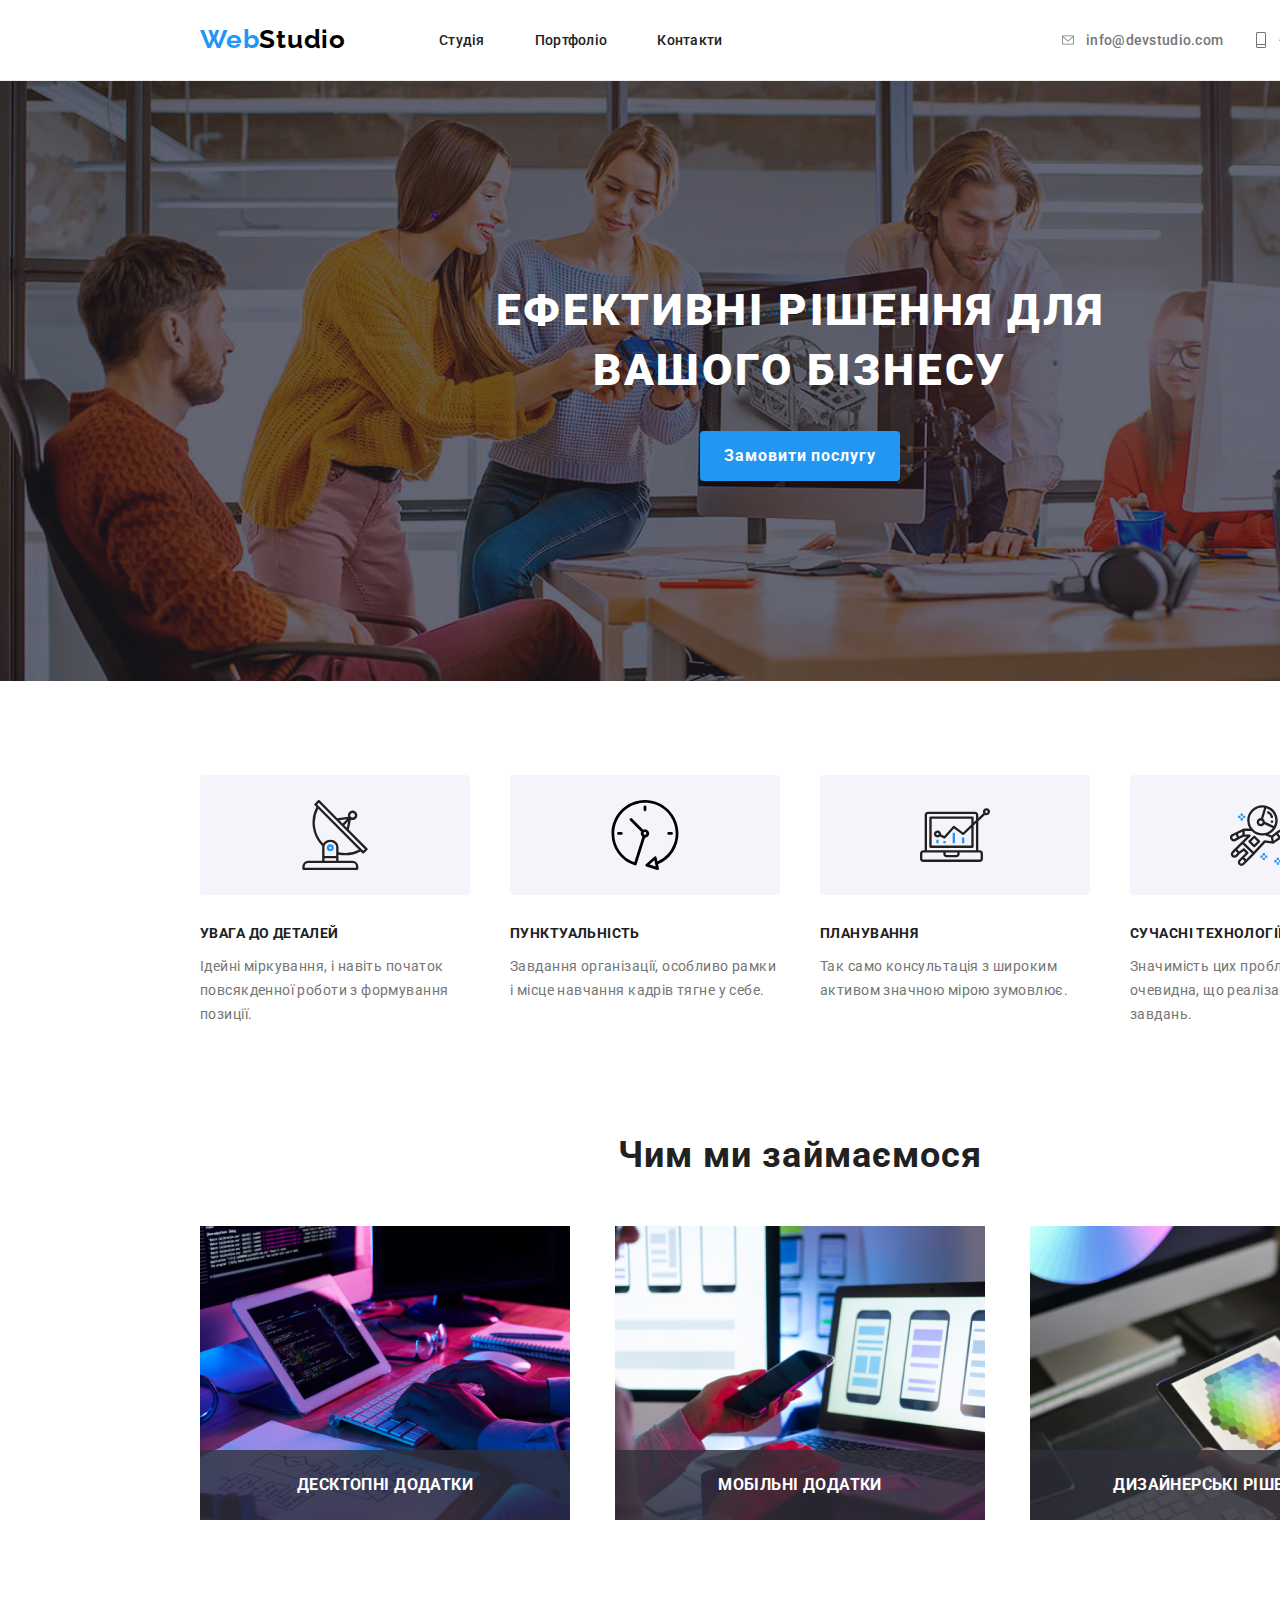
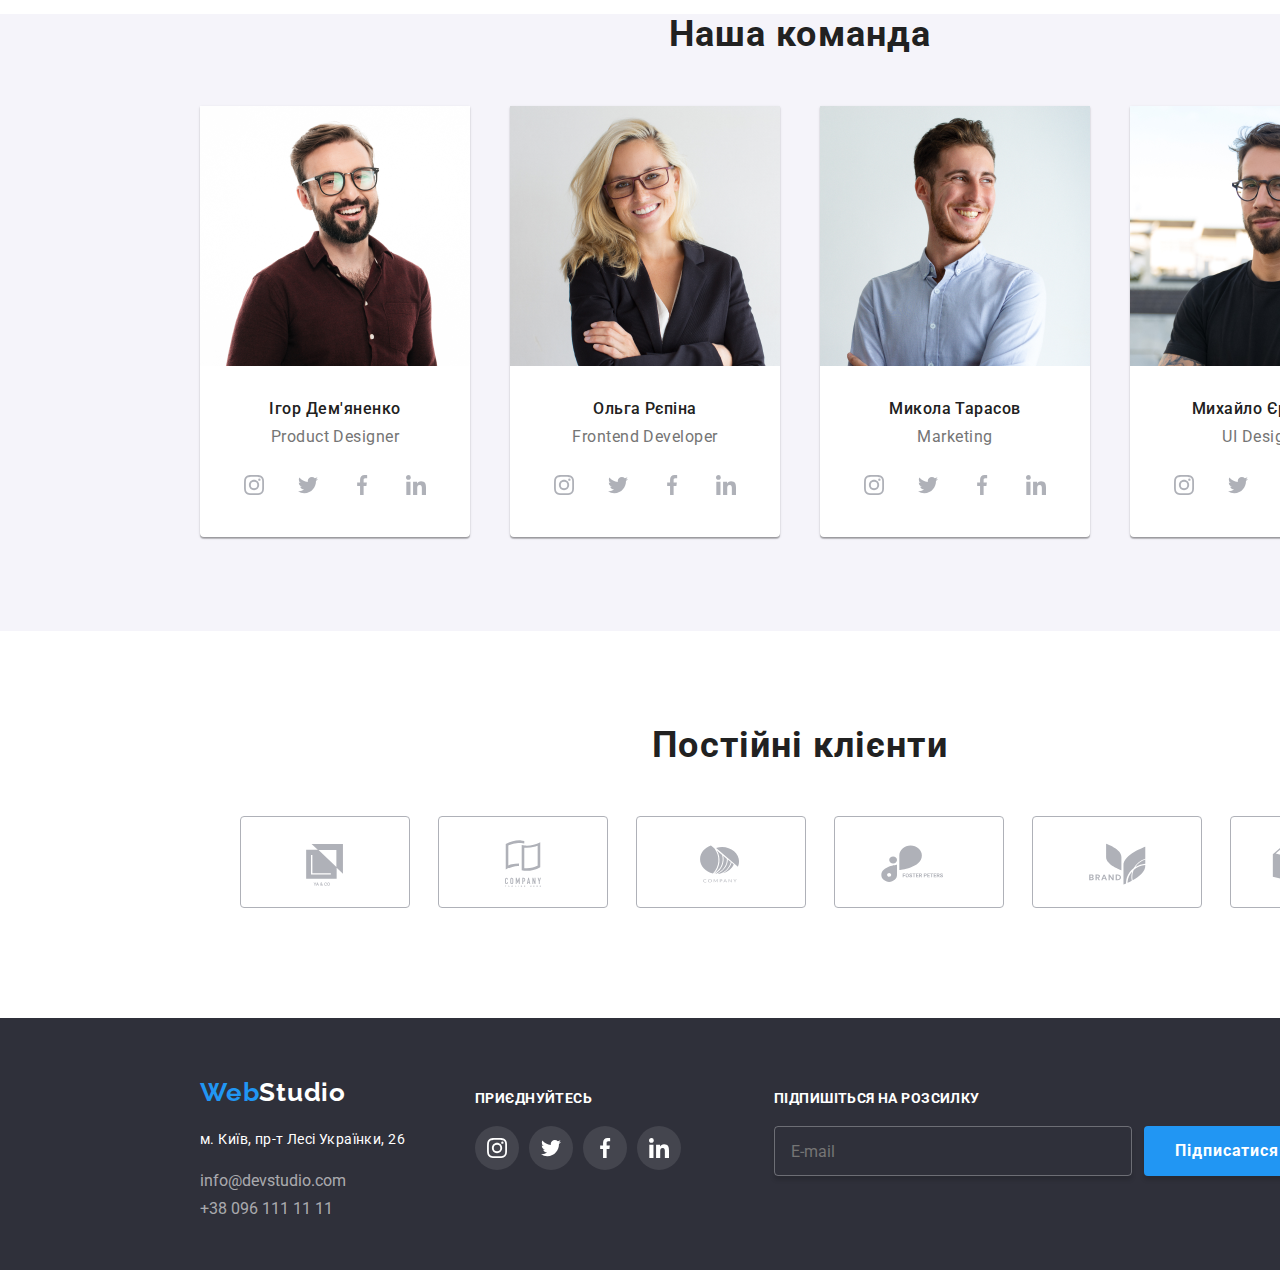
<file: index.html>
<!DOCTYPE html>
<html lang="en">

<head>
    <meta charset="UTF-8">
    <meta name="viewport" content="width=device-width, initial-scale=1.0">
    <title>-page site for Webstudio</title>
    <link rel="stylesheet"
        href="https://fonts.googleapis.com/css2?family=Raleway:wght@700&family=Roboto:wght@400;500;700;900&display=swap">
    <!-- <link rel="stylesheet" href="/css/modern-normalize-main/modern-normalize.css"> -->
    <link rel="stylesheet" href="/css/main.min.css">
    <!-- <link rel="stylesheet" type="scss" href="/sass/main.scss.css"> -->
</head>

<body class="body">

    <!-- // header -->

    <header class="header">
        <div class="content-container">
            <div class="header__content-wrapper">
                <a class="logo" href="/index.html"><span class="logo-web">Web</span><span
                        class="header__logo-studio">Studio</span></a>
                <nav class="header__nav">
                    <a href="/index.html" class="header__navigation-link">Студія</a>
                    <a href="/portfolio.html" class="header__navigation-link">Портфоліо</a>
                    <a href="..." class="header__navigation-link">Контакти</a>
                </nav>

                <div class="header__contacts">
                    <a class="header__contacts-item email" href="mailto:...">
                        <svg class="envelope-icon" width="16" height="12">
                            <use href="./images/icons.svg#envelope"></use>
                        </svg>info@devstudio.com </a>

                    <a class="header__contacts-item tel" href="tel:+380961111111">
                        <svg class="smartphone-icon" width="10" height="16">
                            <use href="./images/icons.svg#smartphone"></use>
                        </svg>+38 096 111 11 11</a>
                </div>
            </div>
        </div>
    </header>

    <main class="main">

        <!-- // solutions section -->

        <section class="solutions">
            <H1 class="solutions__title">ЕФЕКТИВНІ РІШЕННЯ ДЛЯ<br>ВАШОГО БІЗНЕСУ</H1>
            <button type="button" class="solutions__button-order" data-modal-open>Замовити послугу</button>

        </section>

        <!-- // advantages section -->

        <section class="advantages">
            <div class="content-container section advantages__list">
                
                <Article class="advantages__item">
                    <div class="advantages__icon-layout">
                        <svg class="advantages__icons" width="70" height="70">
                            <use href="/images/icons.svg#antenna"></use>
                        </svg>
                    </div>
                    <h3 class="advantages__name">УВАГА ДО ДЕТАЛЕЙ</h3>
                    <p class="advantages__desc">Ідейні міркування, і навіть початок повсякденної роботи з формування
                        позиції.</p>
                </Article>
                <Article class="advantages__item">
                    <div class="advantages__icon-layout">
                        <svg class="advantages__icons" width="70" height="70">
                            <use href="/images/icons.svg#clock"></use>
                        </svg>
                    </div>
                    <h3 class="advantages__name">ПУНКТУАЛЬНІСТЬ</h3>
                    <p class="advantages__desc">Завдання організації, особливо рамки і місце навчання кадрів тягне у
                        себе.</p>
                </Article>
                <Article class="advantages__item">
                    <div class="advantages__icon-layout">
                        <svg class="advantages__icons" width="70" height="70">
                            <use href="/images/icons.svg#diagram"></use>
                        </svg>
                    </div>
                    <h3 class="advantages__name">ПЛАНУВАННЯ</h3>
                    <p class="advantages__desc">Так само консультація з широким активом значною мірою зумовлює.</p>
                </Article>
                <Article class="advantages__item">
                    <div class="advantages__icon-layout">
                        <svg class="advantages__icons" width="70" height="70">
                            <use href="/images/icons.svg#astronaut"></use>
                        </svg>
                    </div>
                    <h3 class="advantages__name">СУЧАСНІ ТЕХНОЛОГІЇ</h3>
                    <p class="advantages__desc">Значимість цих проблем настільки очевидна, що реалізація планових
                        завдань.</p>
                </Article>
            </div>
        </section>

        <!-- // cases section -->

        <section class="cases">
            <div class="content-container section">
                <h2 class="cases__title">Чим ми займаємося</H2>
                <ul class="cases__list">
                    <li class="cases__item">
                        <img src="/images/1.png" alt="Робота за ноутбуком" width="370" />
                        <div class="cases__name">десктопні додатки</div>
                    </li>
                    <li class="cases__item">
                        <img src="/images/2.png" alt="Робота з телефоном" width="370" />
                        <div class="cases__name">Мобільні додатки</div>
                    </li>
                    <li class="cases__item">
                        <img src="/images/3.png" alt="Робота з планшетом" width="370" />
                        <div class="cases__name">Дизайнерські рішення</div>
                    </li>
                </ul>
            </div>
        </section>

        <!-- // team section -->

        <section class="team">
            <div class="content-container section">
                <H2 class="team__title">Наша команда</H2>
                <ul class="team__list">
                    <li class="team__item">
                        <figure class="team__card">
                            <img class="team__photo" src="/images/igor.png" alt="Фото Ігоря" width="270" />
                            <h3 class="team__name">Ігор Дем'яненко</h3>
                            <figcaption class="team__profession">Product Designer</figcaption>

                            <div class="social-icons-wrapper">
                                <a class="team__social-item" href="...">
                                    <svg class="team__social-icon" width="20" height="20">
                                        <use href="/images/icons.svg#instagram"></use>
                                    </svg>
                                </a>
                                <a class="team__social-item" href="...">
                                    <svg class="team__social-icon" width="20" height="20">
                                        <use href="/images/icons.svg#twitter"></use>
                                    </svg>
                                </a>
                                <a class="team__social-item" href="...">
                                    <svg class="team__social-icon" width="20" height="20">
                                        <use href="/images/icons.svg#facebook"></use>
                                    </svg>
                                </a>
                                <a class="team__social-item" href="...">
                                    <svg class="team__social-icon" width="20" height="20">
                                        <use href="/images/icons.svg#linkedin"></use>
                                    </svg>
                                </a>
                            </div>
                        </figure>
                    </li>

                    <li class="team__person">
                    <figure class="team__card">
                    <img src="/images/olga.png" alt="Фото Ольги" width="270" />
                    <h3 class="team__name">Ольга Рєпіна</h3>
                    <figcaption class="team__profession">Frontend Developer</figcaption>
                    <div class="social-icons-wrapper">
                        <a class="team__social-item" href="...">
                            <svg class="team__social-icon" width="20" height="20">
                                <use href="/images/icons.svg#instagram"></use>
                            </svg>
                        </a>
                        <a class="team__social-item" href="...">
                            <svg class="team__social-icon" width="20" height="20">
                                <use href="/images/icons.svg#twitter"></use>
                            </svg>
                        </a>
                        <a class="team__social-item" href="...">
                            <svg class="team__social-icon" width="20" height="20">
                                <use href="/images/icons.svg#facebook"></use>
                            </svg>
                        </a>
                        <a class="team__social-item" href="...">
                            <svg class="team__social-icon" width="20" height="20">
                                <use href="/images/icons.svg#linkedin"></use>
                            </svg>
                        </a>
                    </div>
                    </figure>
                    </li>
                    <li class="team__person">
                    <figure class="team__card">
                    <img src="/images/mykola.png" alt="Фото Миколи" width="270" />
                    <h3 class="team__name">Микола Тарасов</h3>
                    <figcaption class="team__profession">Marketing</figcaption>
                    <div class="social-icons-wrapper">
                        <a class="team__social-item" href="...">
                            <svg class="team__social-icon" width="20" height="20">
                                <use href="/images/icons.svg#instagram"></use>
                            </svg>
                        </a>
                        <a class="team__social-item" href="...">
                            <svg class="team__social-icon" width="20" height="20">
                                <use href="/images/icons.svg#twitter"></use>
                            </svg>
                        </a>
                        <a class="team__social-item" href="...">
                            <svg class="team__social-icon" width="20" height="20">
                                <use href="/images/icons.svg#facebook"></use>
                            </svg>
                        </a>
                        <a class="team__social-item" href="...">
                            <svg class="team__social-icon" width="20" height="20">
                                <use href="/images/icons.svg#linkedin"></use>
                            </svg>
                        </a>
                    </div>
                    </figure>
                    </li>
                    <li class="team__person">
                    <figure class="team__card">
                    <img src="/images/myhailo.png" alt="Фото Михайла" width="270" />
                    <h3 class="team__name">Михайло Єрмаков</h3>
                    <figcaption class="team__profession">UI Designer</figcaption>
                    <div class="social-icons-wrapper">
                        <a class="team__social-item" href="...">
                            <svg class="team__social-icon" width="20" height="20">
                                <use href="/images/icons.svg#instagram"></use>
                            </svg>
                        </a>
                        <a class="team__social-item" href="...">
                            <svg class="team__social-icon" width="20" height="20">
                                <use href="/images/icons.svg#twitter"></use>
                            </svg>
                        </a>
                        <a class="team__social-item" href="...">
                            <svg class="team__social-icon" width="20" height="20">
                                <use href="/images/icons.svg#facebook"></use>
                            </svg>
                        </a>
                        <a class="team__social-item" href="...">
                            <svg class="team__social-icon" width="20" height="20">
                                <use href="/images/icons.svg#linkedin"></use>
                            </svg>
                        </a>
                    </div>
                    </figure>
                    </li>
                </ul>
            </div>
        </section>

        <!-- // clients section -->

        <section class="clients">
            <div class="content-container section">
                <h2 class="clients__title">Постійні клієнти</H2>
                <ul class="clients__list">
                    <li class="clients__item">
                        <a class="clients__link" href="...">
                            <svg class="clients__icon" viewBox="0 0 106 60">
                                <use href="/images/icons.svg#client1"></use>
                            </svg>
                        </a>
                    </li>
                    <li class="clients__item">
                        <a class="clients__link" href="...">
                            <svg class="clients__icon" viewBox="0 0 106 60">
                                <use href="/images/icons.svg#client2"></use>
                            </svg>
                        </a>
                    </li>
                    <li class="clients__item">
                        <a class="clients__link" href="...">
                            <svg class="clients__icon" viewBox="0 0 106 60">
                                <use href="/images/icons.svg#client3"></use>
                            </svg>
                        </a>
                    </li>
                    <li class="clients__item">
                        <a class="clients__link" href="...">
                            <svg class="clients__icon" viewBox="0 0 106 60">
                                <use href="/images/icons.svg#client4"></use>
                            </svg>
                        </a>
                    </li>
                    <li class="clients__item">
                        <a class="clients__link" href="...">
                            <svg class="clients__icon" viewBox="0 0 106 60">
                                <use href="/images/icons.svg#client5"></use>
                            </svg>
                        </a>
                    </li>
                    <li class="clients__item">
                        <a class="clients__link" href="...">
                            <svg class="clients__icon" viewBox="0 0 106 60">
                                <use href="/images/icons.svg#client6"></use>
                            </svg>
                        </a>
                    </li>
                </ul>
            </div>
        </section>
    </main>

    <!-- // modalka -->

    <div class="backdrop is-hidden" data-modal>
        <div class="modal">
            <button type="button" class="modal__close-button" data-modal-close>
                <svg class="modal__close-icon" width="18" height="18">
                    <use href="./images/icons.svg#close-icon"></use>
                </svg>
            </button>

            <form class="modal__signup-form" name="signup-form">

                <fieldset class="modal__signup-fieldset">
                    <legend class="modal__title">Залиште свої дані, ми вам передзвонимо</legend>
                    
                    <label class="modal__signup-input-name-label">
                        <p class="modal__signup-input-title">Iм'я</p>

                        <div class="modal__signup-input-wrapper">
                            <input class="modal__signup-input modal__signup-input--name" type="text" name="name-user" />
                            <svg class="modal__signup-icon" width="18" height="18">
                                <use href="./images/icons.svg#person-signup"></use>
                            </svg>
                        </div>

                    </label>
                    <label class="modal__signup-input-tel-label">
                        <p class="modal__signup-input-title">Телефон</p>

                        <div class="modal__signup-input-wrapper">
                            <input class="modal__signup-input modal__signup-input--tel" type="tel" name="tel-user" />
                            <svg class="modal__signup-icon" width="18" height="18">
                                <use href="./images/icons.svg#phone-signup"></use>
                            </svg>
                        </div>
                    </label>
                    </label>
                    <label class="signup-input-email-label">
                        <p class="modal__signup-input-title">Пошта</p>

                        <div class="modal__signup-input-wrapper">
                            <input class="modal__signup-input modal__signup-input--email" type="email"
                                name="email-user" />
                            <svg class="modal__signup-icon" width="18" height="18">
                                <use href="./images/icons.svg#envelope-signup"></use>
                            </svg>
                        </div>
                    </label>
                    <label class="modal__signup-input-comment-label">
                        <p class="modal__signup-input-title">Коментар</p>
                        <textarea class="modal__signup-input-comment" name="comment-user" rows="5"
                            placeholder="Введiть текст"></textarea>
                    </label>
                </fieldset>

                <label class="modal__licence-agreement-label">

                    <input class="modal__checkbox" type="checkbox" name="licence-agreement-checkbox" />
                    <span class="modal__checkbox-icon"></span>
                    Погоджуюся з розсилкою та приймаю <a class="modal__agreement-link"
                        href="https://www.investopedia.com/terms/l/licensing-agreement.asp" target="_blank">Умови
                        договору</a>
                </label>

                <button type="submit" class="button modal__button-signup">Відправити</button>
            </form>
        </div>
    </div>


    <!-- // footer -->

    <footer class="footer">
        <div class="content-container">
            <div class="footer__content-wrapper">
                <div class="footer__contacts">
                    <a href="index.html" class="logo"><span class="logo-web">Web</span><span
                            class="footer__logo-studio">Studio</span></a>
                    <address class="footer__address">м. Київ, пр-т Лесі Українки, 26</address>
                    <a class="footer__contacts-item" href="mailto:...">info@devstudio.com</a>
                    <a class="footer__contacts-item" href="tel:+380961111111">+38 096 111 11 11</a>
                </div>

                <div class="footer__social">
                    <p class="footer__social-title">приєднуйтесь</p>
                    <div class="social-icons-wrapper">
                        <a class="footer__social-item" href="...">
                            <svg class="footer__social-icon" width="20" height="20">
                                <use href="/images/icons.svg#instagram"></use>
                            </svg>
                        </a>
                   
                        <a class="footer__social-item" href="...">
                            <svg class="footer__social-icon" width="20" height="20">
                                <use href="/images/icons.svg#twitter"></use>
                            </svg>
                        </a>
                   
                        <a class="footer__social-item" href="...">
                            <svg class="footer__social-icon" width="20" height="20">
                                <use href="/images/icons.svg#facebook"></use>
                            </svg>
                        </a>
                    
                        <a class="footer__social-item" href="...">
                            <svg class="footer__social-icon" width="20" height="20">
                                <use href="/images/icons.svg#linkedin"></use>
                            </svg>
                        </a>
                    </div>
                </div>

                <div class="footer__subscribe">
                    <p class="footer__subscribe-title">пiдпишiться на розсилку</p>
                    <form class="footer__subscribe-form" name="subscribe-form" autocomplete="on">
                        <label class="footer__subscribe-label">
                            <input class="footer__subscribe-input" type="email" name="email" placeholder="E-mail">
                        </label>
                    </form>
                </div>

                <button class="footer__button-subscribe" type="submit">Пiдписатися
                    <svg class="telegramm" width="24" height="24">
                        <use href="/images/icons.svg#telegramm"></use>
                    </svg>
                </button>
            </div>
        </div>
    </footer>

    <!-- // script for modal -->

    <script src="./js/modal.js"></script>

</body>

</html>
</file>
<file: css/main.min.css>
/*! modern-normalize v2.0.0 | MIT License | https://github.com/sindresorhus/modern-normalize */*,::before,::after{box-sizing:border-box}html{font-family:system-ui,"Segoe UI",Roboto,Helvetica,Arial,sans-serif,"Apple Color Emoji","Segoe UI Emoji";line-height:1.15;-webkit-text-size-adjust:100%;-moz-tab-size:4;-o-tab-size:4;tab-size:4}body{margin:0}hr{height:0;color:inherit}abbr[title]{-webkit-text-decoration:underline dotted;text-decoration:underline dotted}b,strong{font-weight:bolder}code,kbd,samp,pre{font-family:ui-monospace,SFMono-Regular,Consolas,"Liberation Mono",Menlo,monospace;font-size:1em}small{font-size:80%}sub,sup{font-size:75%;line-height:0;position:relative;vertical-align:baseline}sub{bottom:-0.25em}sup{top:-0.5em}table{text-indent:0;border-color:inherit}button,input,optgroup,select,textarea{font-family:inherit;font-size:100%;line-height:1.15;margin:0}button,select{text-transform:none}button,[type=button],[type=reset],[type=submit]{-webkit-appearance:button}::-moz-focus-inner{border-style:none;padding:0}:-moz-focusring{outline:1px dotted ButtonText}:-moz-ui-invalid{box-shadow:none}legend{padding:0}progress{vertical-align:baseline}::-webkit-inner-spin-button,::-webkit-outer-spin-button{height:auto}[type=search]{-webkit-appearance:textfield;outline-offset:-2px}::-webkit-search-decoration{-webkit-appearance:none}::-webkit-file-upload-button{-webkit-appearance:button;font:inherit}summary{display:list-item}*,*:after,v*:before{box-sizing:border-box;min-width:0;outline:none;scrollbar-width:thin}input{outline:none}h3{margin:0}.content-container{width:1200px;margin:0 auto}.section{padding-top:94px;padding-bottom:94px}.section__name,.clients__title,.team__title,.cases__title{margin:0;color:inherit;text-align:center;font-size:36px;font-weight:700;letter-spacing:1.08px;margin-bottom:50px}.button,.solutions__button-order,.footer__button-subscribe{border:0;margin-top:30px;width:200px;height:50px;padding:10px;flex-shrink:0;border-radius:4px;background:#2196f3;color:#fff;box-shadow:0px 4px 4px 0px rgba(0,0,0,.15);font-size:16px;font-weight:700;line-height:187.5%;letter-spacing:.96px}.button:hover,.solutions__button-order:hover,.footer__button-subscribe:hover{cursor:pointer}.logo{text-decoration:none;font-family:Raleway;font-size:26px;font-weight:700;letter-spacing:.78px}.logo-web{color:#2196f3}.header__logo-studio{color:#000}.footer__logo-studio{color:#fff}.social-icons-wrapper{display:flex;align-items:center;justify-content:center;gap:10px}.social-item,.footer__social-item,.team__social-item{border-radius:50%;width:44px;height:44px;display:inline-flex;justify-content:center;align-items:center}.social-item:hover,.footer__social-item:hover,.team__social-item:hover,.social-item:focus,.footer__social-item:focus,.team__social-item:focus{cursor:pointer;background-color:#2196f3;fill:#fff;animation:cursorMoveInIconFooter 250ms cubic-bezier(0.4, 0, 0.2, 1)}.team__social-item{background-color:#fff;fill:#afb1b8}.footer__social-item{background-color:rgba(255,255,255,.1);fill:#fff}@keyframes cursorMoveOut{from{color:#2196f3}to{color:#212121}}@keyframes cursorMoveIn{from{color:#212121}to{color:#2196f3}}@keyframes cursorMoveInIcon{from{background-color:#fff}to{background-color:#2196f3}}@keyframes cursorMoveInClient{from{border-color:#afb1b8;fill:#afb1b8}to{border-color:#2196f3;fill:#2196f3}}@keyframes cursorMoveInContactsFooter{from{color:rgba(255,255,255,.6)}to{color:#2196f3}}@keyframes cursorMoveInIconFooter{from{background-color:rgba(255,255,255,.1)}to{background-color:#2196f3}}@keyframes cursorMoveInFilterButton{from{background:#f5f4fa;color:#212121}to{background:#2196f3;box-shadow:0px 2px 2px 0px rgba(0,0,0,.12),0px 1px 2px 0px rgba(0,0,0,.08),0px 3px 1px 0px rgba(0,0,0,.1);color:#fff}}@keyframes cursorMoveInCardPortfolio{from{box-shadow:0}to{box-shadow:1px 4px 6px 0px rgba(0,0,0,.16),0px 4px 4px 0px rgba(0,0,0,.06),0px 1px 1px 0px rgba(0,0,0,.12)}}.body{font-family:Roboto;color:#212121;width:1600px;margin:0 auto;background:#fff;display:flex;flex-direction:column}header{border-bottom:1px solid #ececec}.header__content-wrapper{height:80px;display:flex;align-items:center}.header__nav{margin-left:93px;display:flex;gap:50px}.header__navigation-link{color:inherit;font-size:14px;font-style:normal;font-weight:500;letter-spacing:.28px;text-decoration:none;position:relative}.header__navigation-link::after{content:"";width:0;height:4px;border-radius:2px;position:absolute;bottom:-28px;background:#2196f3;transition-property:width;transition-duration:.25s;transition-timing-function:cubic-bezier(0.4, 0, 0.2, 1);transition-delay:.15s;right:0}.header__navigation-link:hover::after{width:100%;left:0}.header__navigation-link:hover,.header__navigation-link:focus{color:#2196f3;animation:cursorMoveIn 250ms cubic-bezier(0.4, 0, 0.2, 1)}.header__contacts{display:flex;align-items:center;margin-left:auto}.header__contacts-item{color:#757575;font-size:14px;font-weight:500;letter-spacing:.28px;text-decoration:none;display:flex;align-items:center;gap:10px}.header__contacts-item:hover,.header__contacts-item:focus{color:#2196f3;animation:cursorMoveIn 250ms cubic-bezier(0.4, 0, 0.2, 1)}.envelope-icon{fill:currentColor;height:12px}.smartphone-icon{fill:currentColor;margin-left:30px;width:16px}footer{background:#2f303a;width:1600px;height:252px;padding-top:60px}.footer__content-wrapper{display:flex}.footer__contacts{display:flex;flex-direction:column}.footer__address{padding-top:20px;padding-bottom:10px;color:#fff;font-size:14px;line-height:171.429%;letter-spacing:.42px;font-style:normal}.footer__contacts-item{color:rgba(255,255,255,.6);text-decoration:none;padding-top:10px}.footer__contacts-item:hover,.footer__contacts-item:focus{color:#2196f3;animation:cursorMoveInContactsFooter 250ms cubic-bezier(0.4, 0, 0.2, 1)}.footer__social{margin-left:70px;margin-right:93px}.footer__social-title{color:#fff;font-size:14px;font-weight:700;letter-spacing:.42px;text-transform:uppercase;margin-top:12px;margin-bottom:20px}.footer__subscribe-title{color:#fff;font-size:14px;font-weight:700;letter-spacing:.42px;text-transform:uppercase;margin-top:12px;margin-bottom:20px}.footer__subscribe-input{color:#fff;width:358px;height:50px;flex-shrink:0;border-radius:4px;border:1px solid rgba(255,255,255,.3);background:rgba(33,150,243,0);box-shadow:0px 4px 4px 0px rgba(0,0,0,.15);padding-left:16px;margin-right:12px}.footer__button-subscribe{margin-top:48px;display:flex;justify-content:center;align-items:center;gap:10px}.solutions{width:1600px;height:600px;background:#2f303a;text-align:center;color:#fff;padding-top:200px;background-image:url(/images/overlay.png),url(/images/background.jpg);background-size:1600px}h1{font-size:44px;font-weight:900;line-height:136.364%;letter-spacing:2.64px;text-transform:uppercase;margin:0}.backdrop{min-height:100%;min-width:100%;position:fixed;top:0;left:0;background:rgba(0,0,0,.2);opacity:1;transition:opacity 250ms cubic-bezier(0.4, 0, 0.2, 1)}.is-hidden{opacity:0;pointer-events:none;transition:scale(0.5)}.is-hidden .modal{transform:scale(0.5)}.modal{position:absolute;top:50%;left:50%;width:528px;height:581px;border-radius:4px;background:#fff;box-shadow:0px 2px 1px 0px rgba(0,0,0,.2),0px 1px 1px 0px rgba(0,0,0,.14),0px 1px 3px 0px rgba(0,0,0,.12);margin-left:-264px;margin-top:-290.5px;transform:scale(1);transition:transform 250ms cubic-bezier(0.4, 0, 0.2, 1)}.modal__close-button{margin-left:490px;margin-top:8px;padding:0;background-color:#fff;background-size:cover;border-radius:50%;width:30px;height:30px;display:flex;justify-content:center;align-items:center;border:1px solid rgba(0,0,0,.1);transition:fill 250ms cubic-bezier(0.4, 0, 0.2, 1)}.modal__close-button:hover{cursor:pointer;fill:#2196f3}.modal__signup-form{display:flex;flex-wrap:wrap}.modal__signup-fieldset{margin:0;padding:0;border:0}.modal__title{margin:0;margin-bottom:2px;color:#212121;font-size:20px;font-weight:700;letter-spacing:.6px;margin-left:60px}.modal__signup-input-title{margin:0;margin-top:10px;margin-bottom:4px;margin-left:40px;text-align:left;color:#757575;font-size:12px;font-weight:400;line-height:normal;letter-spacing:.12px}.modal__signup-input-wrapper{position:relative;width:448px;height:40px;flex-shrink:0;margin-left:40px}.modal__signup-input{padding:0;padding-left:42px;width:100%;height:100%;border-radius:4px;border:1px solid rgba(33,33,33,.2);transition:border-color 250ms cubic-bezier(0.4, 0, 0.2, 1)}.modal__signup-input:focus{border-color:#2196f3}.modal__signup-input:focus+.modal__signup-icon{fill:#2196f3}.modal__signup-icon{position:absolute;left:12px;top:11px;transition:fill 250ms cubic-bezier(0.4, 0, 0.2, 1)}.modal__signup-input-comment{outline:none;padding:12px 16px;margin-left:40px;width:448px;height:120px;flex-shrink:0;border-radius:4px;border:1px solid rgba(33,33,33,.2);resize:none;transition:border-color 250ms cubic-bezier(0.4, 0, 0.2, 1)}.modal__signup-input-comment::-moz-placeholder{color:rgba(117,117,117,.5);font-family:Roboto;font-size:12px;font-weight:400;line-height:normal;letter-spacing:.12px}.modal__signup-input-comment::placeholder{color:rgba(117,117,117,.5);font-family:Roboto;font-size:12px;font-weight:400;line-height:normal;letter-spacing:.12px}.modal__signup-input-comment:focus{border-color:#2196f3}.modal__licence-agreement-label{position:relative;margin-top:20px;margin-left:52px;padding-left:23px;display:flex;justify-content:center;align-items:center;gap:8px;color:#757575;font-size:14px;font-weight:400;line-height:24px;letter-spacing:.42px}.modal__checkbox{position:absolute;left:0;-webkit-appearance:none;-moz-appearance:none;appearance:none}.modal__checkbox:checked+.modal__checkbox-icon{background-image:url(/icons/checkbox-checked.svg)}.modal__checkbox-icon{position:absolute;width:16px;height:15px;left:0;background-image:url(/icons/checkbox.svg)}.modal__agreement-link{color:#2196f3;font-size:14px;font-weight:400;line-height:24px;letter-spacing:.42px;text-decoration-line:underline}.modal__button-signup{margin:30px auto}.advantages__list{display:flex;justify-content:space-between}.advantages__item{max-width:270px}.advantages__icon-layout{width:270px;height:120px;border-radius:4px;background:#f5f4fa;margin-bottom:30px;display:flex;align-items:center;justify-content:center}.advantages__name{margin-bottom:10px;font-size:14px;font-weight:700;letter-spacing:.42px;text-transform:uppercase}.advantages__desc{color:#757575;font-size:14px;line-height:171.429%;letter-spacing:.42px}.cases>.section{padding-top:0}.cases__list{padding:0;margin:0;display:flex;justify-content:space-between}.cases__item{list-style-type:none;height:294px;position:relative;z-index:-1}.cases__name{width:370px;height:70px;background-color:rgba(47,48,58,.8);color:#fff;display:flex;align-items:center;justify-content:center;font-weight:700;letter-spacing:.42px;text-transform:uppercase;position:absolute;bottom:0}.team>.section{padding-top:0}.team{background:#f5f4fa;width:1600px}.team__list{padding:0;margin:0;list-style:none;display:flex;justify-content:space-between}.team__card{margin:0;width:270px;background:#fff;text-align:center;padding-bottom:30px;border-radius:0px 0px 4px 4px;box-shadow:0px 2px 1px 0px rgba(0,0,0,.2),0px 1px 1px 0px rgba(0,0,0,.14),0px 1px 3px 0px rgba(0,0,0,.12)}.team__name{margin-top:30px;margin-bottom:10px;font-size:16px;font-weight:500;letter-spacing:.48px}.team__profession{margin-bottom:16px;color:#757575;font-size:16px;letter-spacing:.48px}.clients__list{display:flex;justify-content:space-between}.clients__item{display:flex;width:170px;height:92px}.clients__link{width:170px;height:92px;text-align:center;fill:#afb1b8;border:1px solid #afb1b8;border-radius:4px}.clients__link:focus,.clients__link:hover{cursor:pointer;border-color:#2196f3;fill:#2196f3;animation:cursorMoveInClient 250ms cubic-bezier(0.4, 0, 0.2, 1)}.filters>.section{padding-bottom:0}.filters__list{list-style:none;margin:0;padding:0;display:flex;justify-content:center;gap:8px}.filter__button{height:38px;padding:0 22px;border-radius:4px;background:#f5f4fa;font-size:16px;font-weight:500;line-height:162.5%;letter-spacing:.48px;border:0}.filter__button:hover,.filter__button:focus{cursor:pointer;background:#2196f3;box-shadow:0px 2px 2px 0px rgba(0,0,0,.12),0px 1px 2px 0px rgba(0,0,0,.08),0px 3px 1px 0px rgba(0,0,0,.1);color:#fff;animation:cursorMoveInFilterButton 250ms cubic-bezier(0.4, 0, 0.2, 1)}.portfolio>.section{padding-top:0}.portfolio{margin-top:50px}.portfolio__list{width:1200px;margin:0 auto;padding:0;list-style-type:none;display:flex;flex-wrap:wrap;gap:30px}.portfolio__card{margin:0;width:370px;background:#fff}.portfolio__card:hover{cursor:pointer;box-shadow:1px 4px 6px 0px rgba(0,0,0,.16),0px 4px 4px 0px rgba(0,0,0,.06),0px 1px 1px 0px rgba(0,0,0,.12)}.portfolio__card:hover .portfolio__overlay{transform:translateY(0);background-color:#2196f3;color:#fff}.portfolio__overlay{position:absolute;top:0;left:0;width:100%;height:100%;transform:translatey(100%);background-color:#2196f3;color:#fff;display:flex;justify-content:center;align-items:center;padding:63px 24px;font-size:18px;font-style:normal;font-weight:400;line-height:28px;letter-spacing:.54px;transition-property:transform;transition-duration:.25s;transition-timing-function:cubic-bezier(0.4, 0, 0.2, 1)}.portfolio__photo{position:relative;overflow:hidden}.portfolio__title{border-left:1px solid #eee;border-right:1px solid #eee;border-bottom:1px solid #eee}.portfolio__name{margin:0;padding-top:20px;padding-left:24px;color:inherit;font-size:18px;font-style:normal;font-weight:700;line-height:200%;letter-spacing:1.08px}.portfolio__desc{padding-left:24px;color:#757575;font-size:16px;font-style:normal;line-height:187.5%;letter-spacing:.48px;padding-bottom:20px}/*# sourceMappingURL=main.min.css.map */
</file>
